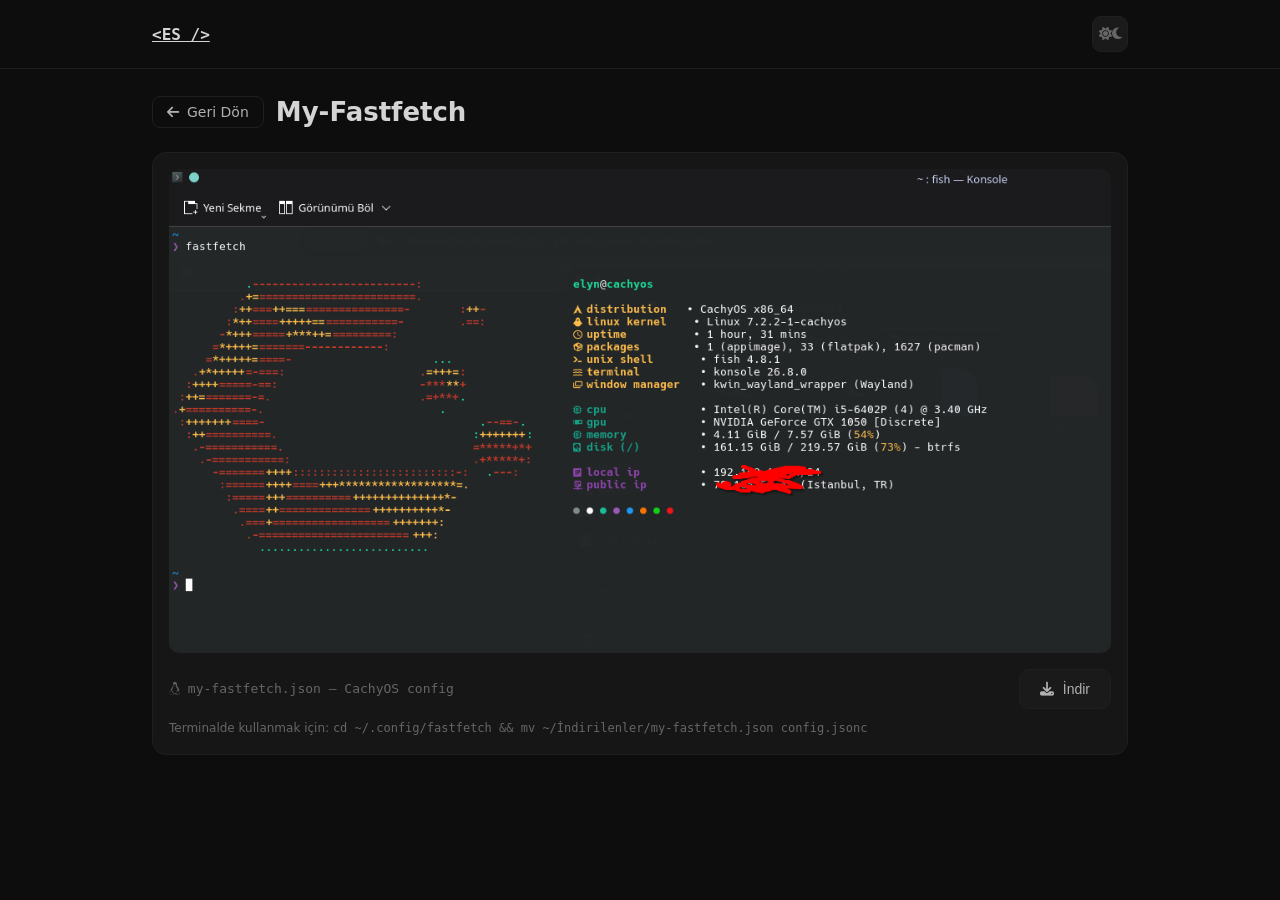
<file: fastfetch.html>
<!DOCTYPE html>
<html lang="tr" class="scroll-smooth">
<head>
    <meta charset="UTF-8">
    <meta name="viewport" content="width=device-width, initial-scale=1.0">
    <title>My-Fastfetch | Enes Sayar</title>
    <link rel="stylesheet" href="https://cdnjs.cloudflare.com/ajax/libs/font-awesome/6.5.0/css/all.min.css">
    <style>
        *{margin:0;padding:0;box-sizing:border-box}
        :root{--bg:#0d0d0d;--bg-card:#161616;--bg-elevated:#1a1a1a;--border:#1f1f1f;--border-hover:#2e2e2e;--text:#b0b0b0;--text-bright:#d4d4d4;--muted:#666}
        html.light{--bg:#f5f5f5;--bg-card:#fff;--bg-elevated:#eee;--border:#e0e0e0;--border-hover:#ccc;--text:#555;--text-bright:#222;--muted:#999}
        body{font-family:'Inter',system-ui,sans-serif;background:var(--bg);color:var(--text);min-height:100vh;transition:background .3s,color .3s}
        .nav{position:fixed;top:0;left:0;right:0;z-index:50;background:var(--bg);border-bottom:1px solid var(--border);backdrop-filter:blur(12px)}
        .nav-in{max-width:64rem;margin:0 auto;padding:1rem 1.5rem;display:flex;align-items:center;justify-content:space-between}
        .nav-name{font-weight:600;color:var(--text-bright);font-family:'JetBrains Mono',monospace}
        .nav-actions{display:flex;align-items:center;gap:10px}
        .icon-btn{width:36px;height:36px;border-radius:9px;border:1px solid var(--border);background:var(--bg-elevated);color:var(--muted);cursor:pointer;display:flex;align-items:center;justify-content:center;transition:all .25s}
        .icon-btn:hover{border-color:var(--border-hover);color:var(--text-bright)}
        .main{max-width:64rem;margin:0 auto;padding:6rem 1.5rem 4rem}
        .head{display:flex;align-items:center;gap:12px;margin-bottom:24px;flex-wrap:wrap}
        .back{display:inline-flex;align-items:center;gap:8px;color:var(--text);text-decoration:none;font-size:14px;border:1px solid var(--border);padding:7px 14px;border-radius:8px;transition:all .25s}
        .back:hover{border-color:var(--border-hover);color:var(--text-bright)}
        h1{color:var(--text-bright);font-size:26px;font-weight:700}
        .img-wrap{background:var(--bg-card);border:1px solid var(--border);border-radius:14px;padding:1rem;transition:border-color .3s}
        .img-wrap:hover{border-color:var(--border-hover)}
        .img-wrap img{width:100%;height:auto;border-radius:10px;display:block}
        .dl-row{display:flex;align-items:center;justify-content:space-between;gap:12px;margin-top:16px;flex-wrap:wrap}
        .dl-info{font-size:13px;color:var(--muted);font-family:'JetBrains Mono',monospace}
        .dl-btn{display:inline-flex;align-items:center;gap:9px;background:var(--bg-elevated);border:1px solid var(--border);color:var(--text);padding:11px 20px;border-radius:10px;text-decoration:none;font-size:14px;font-weight:500;transition:all .25s;cursor:pointer}
        .dl-btn:hover{border-color:#4ade80;color:#4ade80;background:rgba(74,222,128,.06)}
        .small{font-size:12px;color:var(--muted);margin-top:10px;line-height:1.6}
        @media (max-width:640px){h1{font-size:20px}}
    </style>
</head>
<body>
    <nav class="nav">
        <div class="nav-in">
            <a href="index.html" class="nav-name">&lt;ES /&gt;</a>
            <div class="nav-actions">
                <button id="theme-toggle" class="icon-btn"><i class="fas fa-sun icon-sun"></i><i class="fas fa-moon icon-moon"></i></button>
            </div>
        </div>
    </nav>

    <main class="main">
        <div class="head">
            <a href="index.html#projeler" class="back"><i class="fas fa-arrow-left"></i> Geri Dön</a>
            <h1>My-Fastfetch</h1>
        </div>

        <div class="img-wrap">
            <img src="./fastfetch1.jpg" alt="My-Fastfetch Terminal Görünümü">
            <div class="dl-row">
                <div class="dl-info">
                    <i class="fab fa-linux"></i> my-fastfetch.json &mdash; CachyOS config
                </div>
                <button id="dl-btn" class="dl-btn">
                    <i class="fas fa-download"></i> İndir
                </button>
            </div>
            <p class="small" id="dl-hint">Terminalde kullanmak için: <code>cd ~/.config/fastfetch &amp;&amp; mv ~/İndirilenler/my-fastfetch.json config.jsonc</code></p>
        </div>
    </main>

    <script>
        const htmlEl = document.documentElement;
        document.getElementById('theme-toggle').addEventListener('click', () => {
            htmlEl.classList.toggle('light');
            localStorage.setItem('theme', htmlEl.classList.contains('light') ? 'light' : 'dark');
        });
        if (localStorage.getItem('theme') === 'light') htmlEl.classList.add('light');

        const FFJSON = `{
    "$schema": "https://github.com/fastfetch-cli/fastfetch/raw/dev/doc/json_schema.json",
    "logo": {
        "type": "builtin",
        "source": "cachyos",
        "color": {
            "1": "1;31",
            "2": "1;33",
            "3": "1;32",
            "4": "1;36",
            "5": "1;34",
            "6": "1;35",
            "7": "1;91",
            "8": "1;93",
            "9": "1;96"
        },
        "padding": {
            "top": 2,
            "right": 6
        }
    },
    "display": {
        "separator": " • "
    },
    "modules": [
        "break",
        "break",
        {
            "type": "title",
            "color": {
                "user": "1;32",
                "at": "37",
                "host": "1;32"
            }
        },
        "break",
        {
            "type": "os",
            "key": "\uf151 distribution  ",
            "keyColor": "1;33"
        },
        {
            "type": "kernel",
            "key": "\uf13d linux kernel   ",
            "keyColor": "1;33"
        },
        {
            "type": "uptime",
            "key": "\uf150 uptime         ",
            "keyColor": "1;33"
        },
        {
            "type": "packages",
            "key": "\uf0d6 packages       ",
            "keyColor": "1;33",
            "disabled": []
        },
        {
            "type": "shell",
            "key": "\uf0b7 unix shell      ",
            "keyColor": "1;33"
        },
        {
            "type": "terminal",
            "key": "\uf0cd terminal        ",
            "keyColor": "1;33"
        },
        {
            "type": "wm",
            "format": "{} ({3})",
            "key": "\uf6cc window manager  ",
            "keyColor": "1;33"
        },
        "break",
        {
            "type": "cpu",
            "key": "\uf0db cpu             ",
            "keyColor": "1;36",
            "showPeCoreCount": true
        },
        {
            "type": "gpu",
            "key": "\uf0ae gpu             ",
            "keyColor": "1;36"
        },
        {
            "type": "memory",
            "key": "\uf0db memory          ",
            "keyColor": "1;36"
        },
        {
            "type": "disk",
            "key": "\uf0ca disk (/)        ",
            "keyColor": "1;36",
            "folders": "/"
        },
        "break",
        {
            "type": "localip",
            "key": "\uf079 local ip        ",
            "keyColor": "1;35"
        },
        {
            "type": "publicip",
            "key": "\uf060 public ip       ",
            "keyColor": "1;35"
        },
        "break",
        {
            "type": "colors",
            "symbol": "circle"
        },
        "break",
        "break"
    ]
}`;

        const dlBtn = document.getElementById('dl-btn');
        const dlHint = document.getElementById('dl-hint');
        dlBtn.addEventListener('click', () => {
            try {
                const blob = new Blob([FFJSON], { type: 'application/json' });
                const url = URL.createObjectURL(blob);
                const a = document.createElement('a');
                a.href = url;
                a.download = 'my-fastfetch.json';
                document.body.appendChild(a);
                a.click();
                document.body.removeChild(a);
                URL.revokeObjectURL(url);
                dlHint.textContent = 'İndirildi! Dosyayı ~/.config/fastfetch/ klasörüne taşıyın.';
            } catch (e) {
                dlHint.textContent = 'İndirme başarısız oldu: ' + e.message;
            }
        });
    </script>
</body>
</html>
</file>
